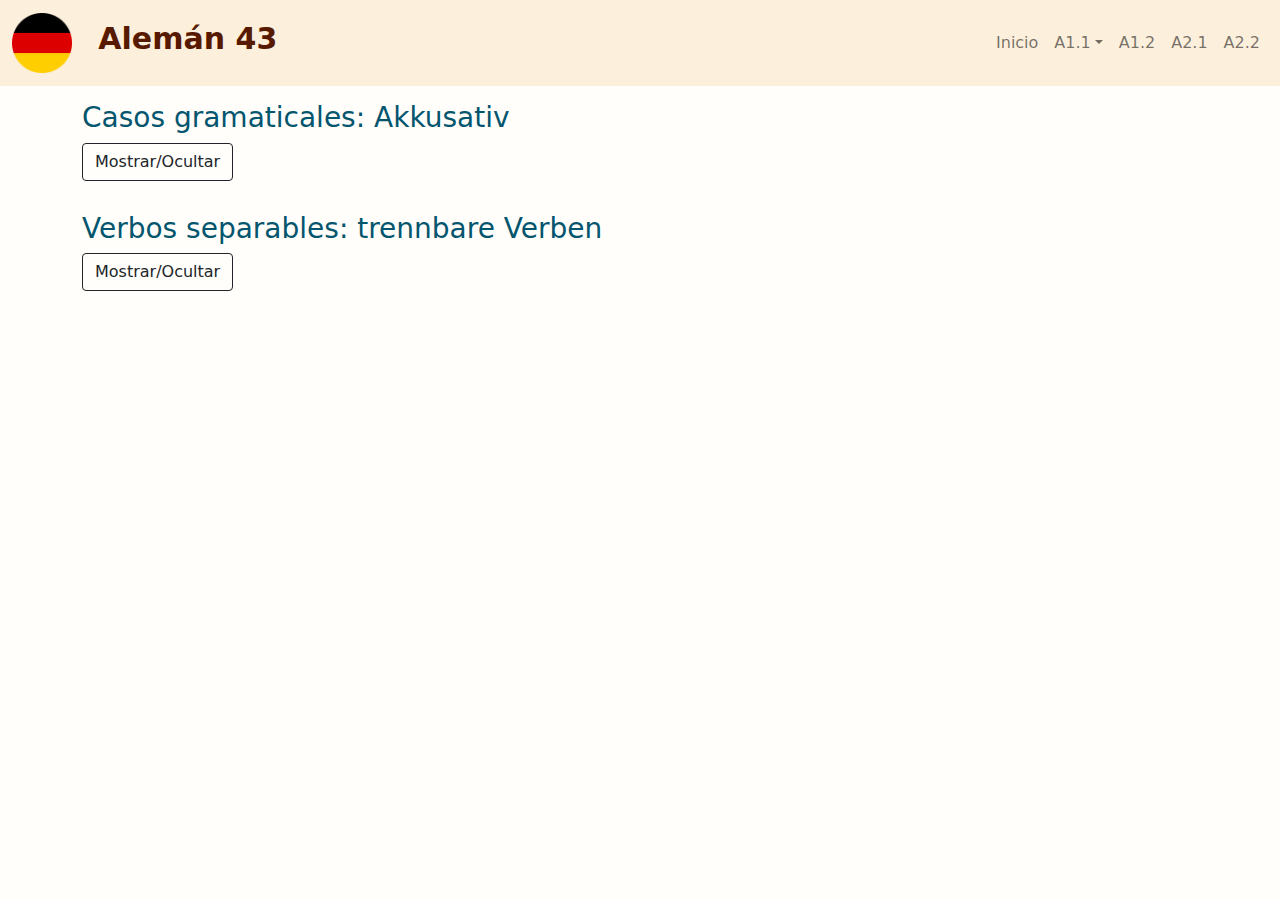
<file: Curso/a11_cont.html>
<!doctype html>
<html lang="en">
  <head>
    <!-- Required meta tags -->
    <meta charset="utf-8">
    <meta name="viewport" content="width=device-width, initial-scale=1">
    <link rel="icon" type="image/png" href="img/logo.png" sizes="16x16">

    <!-- Bootstrap CSS -->
    <link rel="stylesheet" href="css/bootstrap.min.css">
    <link rel="stylesheet" href="css/main.css">

    <title>Alemán 43</title>
  </head>
  <body>
    <!-- navbar -->
    <nav class="navbar navbar-expand-lg navbar-light bg-nav">
        <div class="container-fluid">
            <a class="navbar-brand" href="index.html">
                <img src="img/logo.png" alt="logo" width="60" height="60">
                <span class="s-tt">Alemán 43</span>
            </a>
            <button class="navbar-toggler" type="button" data-bs-toggle="collapse" data-bs-target="#navbarSupportedContent" aria-controls="navbarSupportedContent" aria-expanded="false" aria-label="Toggle navigation">
                <span class="navbar-toggler-icon"></span>
            </button>
            <div class="collapse navbar-collapse" id="navbarSupportedContent">
                <ul class="navbar-nav ms-auto mb-2 mb-lg-0">
                    <li class="nav-item"><a class="nav-link" href="index.html">Inicio</a></li>
                    <li class="nav-item dropdown">
                        <a class="nav-link dropdown-toggle" href="#" id="navbarDropdown" role="button" data-bs-toggle="dropdown" aria-expanded="false">A1.1</a>
                        <ul class="dropdown-menu" aria-labelledby="navbar-dropdown">
                            <li class="dropdown-item" href="#"><a class="dropdown-item" href="a11_cont.html">Contenido</a></li>
                            <li class="dropdown-item" href="#"><a class="dropdown-item" href="a11_res.html">Resumen</a></li>
                            <li><hr class="dropdown-divider"></li>
                            <li class="dropdown-item"><a class="dropdown-item" href="a11_voc.html">Vocabulario</a></li>                           
                        </ul>
                    </li>
                    <li class="nav-item"><a class="nav-link" href="#">A1.2</a></li>
                    <li class="nav-item"><a class="nav-link" href="#">A2.1</a></li>
                    <li class="nav-item"><a class="nav-link" href="#">A2.2</a></li>
                </ul>
            </div>
        </div>
    </nav>
    <div class="container-lg">
        <!-- Caso Acusativo -->
        <div>
            <h3 id="akkusativ">Casos gramaticales: Akkusativ</h3>
            <p>
                <a class="btn btn-outline-dark" data-bs-toggle="collapse" href="#collapseAkkusativ" role="button" aria-expanded="false" aria-controls="collpaseAkkusativ">
                Mostrar/Ocultar
                </a>
            </p>
            <div class="collapsing" id="collapseAkkusativ">
                <div class="row">
                    <p>El alemán posee cuatro casos: <i>el nominativo, el acusativo, el dativo y el genitivo.</i> Estos se identifican por las terminaciones (llamadas <strong>declinaciones</strong>) que se aplican a los <mark>artículos</mark> y <mark>adjetivos</mark> que preceden un <strong>sustantivo</strong>.</p>
                    <p>El caso <span class="s-nom">nominativo</span> se refiere al sujeto de una oración, generalmente se ubica antes del verbo:</p>
                    <p class="ejemplo"><span class="s-nom">Der Mann</span> sucht seinen Schlüssel <br><small>El hombre busca sus llaves</small></p>
                    <p>Muchos verbos necesitan un objeto que complete la frase de <span class="s-b">manera significativa</span>. Este objeto suele estar en forma <span class="s-akk">acusativa</span>.</p>
                    <p class="ejemplo">Der Mann sucht <span class="s-akk">seinen Schlüssel</span> <br><small>El hombre busca sus llaves</small>
                    <p class="ejemplo">Nico öffnet <span class="s-akk">die Tür</span><br><small>Nico abre la puerta</small></p> 
                    <p class="ejemplo">Inge bereitet <span class="s-akk">das Mittagessen</span> vor <br><small>Inge prepara el almuerzo</small></p>  
                    <p>Ejemplos de verbos que requieren de un objeto acusativo (o directo):
                    <div class="row justify-content-center">
                        <div class="col-auto">
                            <ul class="list-unstyled">
                                <li>haben - tener</li>
                                <li>lernen - aprender</li>
                                <li>brauchen - necesitar</li>
                                <li>anrufen - llamar por tel.</li>
                                <li>essen - comer</li>
                                <li>trinken - beber</li>
                                <li>nehmen - tomar (take)</li>
                                <li>suchen - buscar</li>
                            </ul>
                        </div>
                        <div class="col-auto">
                            <ul class="list-unstyled">
                                <li>machen - hacer</li>
                                <li>lieben - amar</li>
                                <li>hassen - odiar</li>
                                <li>besuchen - visitar</li>
                                <li>besichtigen - inspeccionar</li>
                                <li>bestellen - pedir/encargar</li>
                                <li>bekommen - conseguir</li>
                                <li>mögen - gustar/querer</li>
                            </ul>
                        </div>
                        <div class="col-auto">
                            <ul class="list-unstyled">
                                <li>pützen - limpiar</li>
                                <li>kontrollieren - controlar</li>
                                <li>vorbereiten - preparar</li>
                                <li>waschen - lavar</li>
                                <li>öffnen - abrir</li>
                                <li>schließen -cerrar</li>
                                <li>kennen - conocer</li>
                                <li>reparieren - reparar</li>
                            </ul>
                        </div>
                    </div>
                    <p>Pero, ¿qué implica que un verbo tenga un objeto acusativo? Como se indicó anteriormente, cada caso cambia la forma en que terminan los <mark>artículos</mark> y <mark>adjetivos</mark> que acompañan el sustantivo (además de modificar los pronombres). En el caso acusativo, se modifica el artículo para los sustantivos de género <span class="s-m">masculino</span>.</p>
                    <div class="row justify-content-center">
                        <div class="col-auto">
                            <table class="table table-responsive table-bordered table-sm table-hover">
                                <thead>
                                    <tr>
                                        <th></th>
                                        <th class="s-nom">Nominativ</th>
                                        <th class="s-akk">Akkusativ</th>
                                    </tr>
                                </thead>
                                <tbody>
                                    <tr>
                                        <td class="s-m align-middle">maskulin</td>
                                        <td class="text-center">der <br>ein <br>kein</td>
                                        <td class="text-center">de<span class="s-b">n</span> <br>ein<span class="s-b">en</span> <br> kein<span class="s-b">en</span></td>
                                    </tr>
                                    <tr>
                                        <td class="s-f align-middle">feminin</td>
                                        <td class="text-center">die <br>eine <br>keine</td>
                                        <td class="text-center">die <br>eine <br>keine</td>
                                    </tr>
                                    <tr>
                                        <td class="s-n align-middle">neutral</td>
                                        <td class="text-center">das <br>ein <br>kein</td>
                                        <td class="text-center">das <br>ein <br>kein</td>
                                    </tr>
                                </tbody>
                            </table>
                        </div>
                    </div>
                    <p>Como ejemplo vamos a construir algunas oraciones: <br>&nbsp; <br><i>Los niños quieren al perro</i></p>
                    <div class="ejemplo">
                        <ul class="list-unstyled">
                            <li><i>El niño</i> - <span class="s-n">das Kind</span> y su plural <i>los niños</i> - <span class="s-p">die Kinder</span>.</li>
                            <li>El verbo <i>querer/amar</i> - <span class="s-b">lieben</span> que requiere de un objeto para que la oración tenga significado completo.</li>
                            <li><i>El perro</i> - <span class="s-m">der Hund</span> que al ser el objeto acusativo y tener género masculino cambia su artículo a <span class="s-m"></span>den Hund</span>.</li>
                        </ul>                
                        <p class="text-center"><span class="s-nom">Die Kinder</span> liebt <span class="s-akk">den Hund</span></p>
                    </div>
                    <p><i>Mi madre compra el pan</i></p>
                    <div class="ejemplo">
                        <ul class="list-unstyled">
                            <li><i>Mi madre</i> - <span class="s-f">meine Mutter</span>.</li>
                            <li>El verbo <i>comprar</i> - <span class="s-b">kaufen</span> que requiere de un objeto para que la oración tenga significado completo.</li>
                            <li><i>El pan</i> - <span class="s-n">das Brot</span> es el objeto acusativo, pero como su género es neutro no cambia su artículo.</li>
                        </ul>
                        <p class="text-center"><span class="s-nom">Meine Mutter</span> kauft <span class="s-akk">das Brot</span></p>
                    </div>
                    <p><i>Tu hermana visita a mi abuelo</i></p>
                    <div class="ejemplo">
                        <ul class="list-unstyled">
                            <li><i>Tu hermana</i> - <span class="s-n">deine Schwester</span>.</li>
                            <li>El verbo <i>visitar</i> - <span class="s-b">besuchen</span> que requiere de un objeto para que la oración tenga significado completo.</li>
                            <li><i>Mi abuelo</i> - <span class="s-m">mein Großvater</span> que al ser el objeto acusativo y tener género masculino cambia su artículo a <span class="s-m"></span>meinen Großvater.</li>
                        </ul>                
                        <p class="text-center"><span class="s-nom">Deine Schwester</span> besucht <span class="s-akk">meinen Großvater</span></p>
                    </div>
                    <p><i>¿Conoces al profesor?</i></p>
                    <div class="ejemplo">
                        <ul class="list-unstyled">
                            <li>El verbo <i>conocer</i> - <span class="s-b">kennen</span> que requiere de un objeto</li>
                            <li><i>El profesor</i> - <span class="s-m">der Lehrer</span> que al ser el objeto acusativo cambia su artículo a <span class="s-m">den Lehrer</span></li>
                            <li>Recordar que el ser un Ja-/Nein- Frage (pregunta de sí/no), se ubica primero el verbo y luego el sujeto.</li>
                        </ul>
                        <p class="text-center">Kennst <span class="s-nom">du</span> <span class="s-akk">den Lehrer</span>?</p>
                    </div>
                    <p><i>Ella no toma un jugo de naranja</i></p>
                    <div class="ejemplo">
                        <ul class="list-unstyled">
                            <li>El verbo <i>beber/tomar</i> - <span class="s-b">trinken</span> que requiere de un objeto</li>
                            <li><i>Un jugo de naranja</i> - <span class="s-m">ein Orangensaft</span> que al ser el objeto acusativo cambia su artículo a <span class="s-m">einen Orangensaft</span></li>                    
                        </ul>
                        <p class="text-center"><span class="s-nom">Sie</span> trinkt <span class="s-akk">keinen Orangensaft</span>.</p>
                    </div>
                    <p><i>Él no necesita el carro</i></p>
                    <div class="ejemplo">
                        <ul class="list-unstyled">
                            <li>El verbo <i>necesitar</i> - <span class="s-b">brauchen</span> que requiere de un objeto</li>
                            <li><i>El carro</i> - <span class="s-n">das Auto</span> que es el objeto acusativo pero no cambia su artículo al tener género neutro</li>
                        </ul>
                        <p class="text-center"><span class="s-nom">Er</span> braucht <span class="s-akk">das Auto</span> nicht</p>
                    </div>
                    <h4>Ejercicios</h4>
                    <p>Construye las siguientes oraciones</p>
                    <div class="ejemplo">
                        <ul class="list-unstyled">
                            <li>Comemos un pan - <span class="s-b">essen</span>/<span class="s-n">das Brot</span><input type="text" size="40" style="margin-left: 15px;"></li>
                            <li>No hago la tarea - <span class="s-b">machen</span>/<span class="s-f">die Hausaufgabe</span><input type="text" size="40" style="margin-left: 15px;"></li>
                            <li>¿Hannes toma un café? - <span class="s-b">trinken</span>/<span class="s-m">der Kaffee</span><input type="text" size="40" style="margin-left: 15px;"></li>
                            <li>¿Tienes mi balón? - <span class="s-b">haben</span>/<span class="s-m">der Ball</span><input type="text" size="40" style="margin-left: 15px;"></li>
                            <li>Tu padre lee un libro - <span class="s-m">der Vater</span>/<span class="s-b">lessen</span>/<span class="s-n">das Buch</span><input type="text" size="40" style="margin-left: 15px;"></li>
                        </ul>
                    </div>
                </div>
            </div>
        </div>
        <!-- Verbos separables -->
        <div>
            <h3 id="separables">Verbos separables: trennbare Verben</h3>
            <p>
                <a class="btn btn-outline-dark" data-bs-toggle="collapse" href="#collapseSeparables" role="button" aria-expanded="false" aria-controls="collpaseAkkusativ">
                Mostrar/Ocultar
                </a>
            </p>
            <div class="collapsing" id="collapseSeparables">
                <div class="row">
                    <h4>Verbos separables</h4>
                    <p>Un concepto importante en el alemán son los verbos separables. Vamos a hacer uso de un concepto muy similar ya conocido: los <strong>verbos frasales</strong> (<i>phrasal verbs</i>). En inglés, los verbos frasales están compuesto de un verbo y de una preposición, modificando así el significado original del verbo. Tomemos como ejemplo el verbo <i><mark>look</mark></i>.</p>
                    <div class="row justify-content-center">
                        <div class="col-auto">
                            <table class="table table-hover table-responsive table-bordered table-sm">
                                <thead>
                                    <th>verbo</th>
                                    <th>preposición</th>
                                    <th class="text-center">significado</th>
                                </thead>
                                <tbody>
                                    <tr>
                                        <td rowspan="9" class="s-b align-middle">look</td>
                                        <td>after</td>
                                        <td>cuidar o encargarse de alguien</td>
                                    </tr>
                                    <tr>
                                        <td>at</td>
                                        <td>mirar algo o a alguien</td>
                                    </tr>
                                    <tr>
                                        <td>for</td>
                                        <td>buscar algo o a alguien</td>
                                    </tr>
                                    <tr>
                                        <td>forward to</td>
                                        <td>esperar algo con ansias</td>
                                    </tr>
                                    <tr>
                                        <td>into</td>
                                        <td>estudiar / investigar</td>
                                    </tr>
                                    <tr>
                                        <td>out</td>
                                        <td>estar atento</td>
                                    </tr>
                                    <tr>
                                        <td>over</td>
                                        <td>repasar / examinar</td>
                                    </tr>
                                    <tr>
                                        <td>through</td>
                                        <td>revisar / hojear</td>
                                    </tr>
                                    <tr>
                                        <td>up</td>
                                        <td>consultar o buscar algo <br>(en un libro)</td>
                                    </tr>
                                </tbody>
                            </table>
                        </div>
                    </div>
                    <p>Como vimos, las preposiciones cambian el significado de un verbo en inglés. Esto es cierto también en el alemán, cuando un verbo tiene un preposición como prefijo, su significado es modificado. Veamos por ejemplo el verbo <i>aufstehen</i>.</p>
                    <div class="ejemplo">
                        <ul class="list-unstyled">
                            <li>El verbo <span class="s-b">stehen</span> significa estar de pie.</li>
                            <li>Cuando agregamos el prefijo <i>auf</i> al verbo (<span class="s-b">aufstehen</span>), su significado es levantarse o ponerse de pie</li>
                        </ul>
                    </div>
                    <p>Veamos por ejemplo como diferentes prefijos (que son preposiciones) cambian el significado de un solo verbo:</p>
                    <div class="row justify-content-center">
                        <div class="col-auto">
                            <table class="table table-responsive table-bordered table-hover table-sm">
                                <thead>
                                    <tr>
                                        <th colspan="2">Verbo sin prefijo</th>
                                        <th colspan="2">Verbo con prefijo</th>
                                    </tr>
                                </thead>
                                <tbody>
                                    <tr>
                                        <td rowspan="6" class="text-center align-middle s-vb">machen</td>
                                        <td class="text-center align-middle" rowspan="6">hacer</td>
                                        <td>auf|machen</td>
                                        <td>abrir</td>
                                    </tr>
                                    <tr>
                                        <td>zu|machen</td>
                                        <td>cerrar</td>
                                    </tr>
                                    <tr>
                                        <td>an|machen</td>
                                        <td>encender</td>
                                    </tr>
                                    <tr>
                                        <td>aus|machen</td>
                                        <td>apagar</td>
                                    </tr>
                                    <tr>
                                        <td>mit|machen</td>
                                        <td>participar</td>
                                    </tr>
                                    <tr>
                                        <td>ab|machen</td>
                                        <td>despegar <br>desprender</td>
                                    </tr>
                                </tbody>
                            </table>
                        </div>
                    </div>
                    <p>Los principales prefijos separables son los siguientes: <i><mark>ab-, an-, auf-, aus-, bei-, ein-, her-, hin-, los-, mit-, nach-, vor-, weg-, zu-, -züruck.</mark></i> (en el <a href="http://www.alemanista.com/los-verbos-separables-e-inseparables-sin-dolor/" target="_blank">enlace</a> se encuentran ejemplos de cada uno).</p>                    
                    <p>Pero, ¿qué significa que un verbo sea separable? Los verbos separables siguen el mismo patrón que otros verbos, pero tenemos que hacer algo adicional:</p>
                    <div class="ejemplo"><ol><li>Dividir el verbo (en el verbo y su prefijo).</li><li>Conjugar el verbo de forma habitual.</li><li>Colocar el prefijo al final de la oración.</li></ol></div>
                    <div class="ejemplo">
                        <p><span class="s-vb">aufstehen</span> - levantarse <i>(stehen - estar de pie)</i></p>
                        <p class="text-center">Ich <span class="s-vb">stehe</span> um 6 Uhr <i><span class="s-vb">auf</span></i><br><i>Me levanto a las 6 am</i></p>
                        <p><span class="s-vb">abfahren</span> - salir/partir <i>(fahren - conducir)</i></p>
                        <p class="text-center">Der Zug <span class="s-vb">fährt</span> um 8 Uhr <i><span class="s-vb">ab</span></i><br><i>El tren sale a las 8 am</i></p>
                        <p><span class="s-vb">züruckkommen</span> - volver <i>(kommen - venir)</i></p>
                        <p class="text-center">Wir <span class="s-vb">kommen</span> am Freitag <i class="s-vb">züruck</i><br><i>Volvemos el viernes</i></p>
                    </div>
                </div>
                <div class="row">
                    <h4>Verbos inseparables: untrennbare Verben</h4>
                    <p>Los verbos no separables se asemejan a los verbos con prefijos en español, donde de igual forma que con los separables, al agregar un prefijo se le da un significado nuevo al verbo, formando una palabra por si sola. Como ejemplos de verbos con prefijos en español tenemos: <i><mark>extraer, descubrir, rellenar, prevenir, sobresalir, transformar.</mark></i></p>
                    <p>Los prefijos no separables en alemán son los siguientes: <i><mark>be-, emp-, ent-, er-, ge-, miss-, ver-, zer-.</mark></i> (en el <a href="http://www.alemanista.com/los-verbos-separables-e-inseparables-sin-dolor/" target="_blank">enlace</a> se encuentran ejemplos de cada uno).</p>
                    <div class="row justify-content-center">
                        <div class="col-auto">
                            <table class="table table-bordered table-hover table-sm table-responsive table-sm">
                                <thead class="text-center">
                                    <tr>
                                        <th colspan="2">Sin prefijo</th>
                                        <th colspan="2">Con prefijo</th>
                                    </tr>
                                </thead>
                                <tbody>
                                    <tr>
                                        <td class="s-b">kommen</td>
                                        <td>venir</td>
                                        <td class="s-b">bekommen</td>
                                        <td>recibir</td>
                                    </tr>
                                    <tr>
                                        <td class="s-b">fangen</td>
                                        <td>atrapar</td>
                                        <td class="s-b">empfangen</td>
                                        <td>acoger</td>
                                    </tr>
                                    <tr>
                                        <td class="s-b">lassen</td>
                                        <td>permitir</td>
                                        <td class="s-b">entlassen</td>
                                        <td>despedir</td>
                                    </tr>
                                    <tr>
                                        <td class="s-b">trinken</td>
                                        <td>tomar</td>
                                        <td class="s-b">ertrinken</td>
                                        <td>ahogarse</td>
                                    </tr>
                                    <tr>
                                        <td class="s-b">hören</td>
                                        <td>escuchar</td>
                                        <td class="s-b">gehören</td>
                                        <td>pertenecer</td>
                                    </tr>
                                    <tr>
                                        <td class="s-b">brauchen</td>
                                        <td>necesitar</td>
                                        <td class="s-b">missbrauchen</td>
                                        <td>abusar</td>
                                    </tr>
                                    <tr>
                                        <td class="s-b">kaufen</td>
                                        <td>comprar</td>
                                        <td class="s-b">verkaufen</td>
                                        <td>vender</td>
                                    </tr>
                                    <tr>
                                        <td class="s-b">stören</td>
                                        <td>molestar</td>
                                        <td class="s-b">zerstören</td>
                                        <td>destruir</td>
                                    </tr>
                                </tbody>
                            </table>
                        </div>  
                    </div>
                    <div class="ejemplo">
                        <p><span class="s-vb">bezahlen</span> - pagar <i>(zahlen - pagar)</i></p>
                        <p class="text-center">Er <span class="s-vb">bezalht</span> das Brot <br><i>Él paga el pan</i></p>
                        <p><span class="s-vb">empfehlen</span> - recomendar <i>(fehlen - faltar / echar de menos)</i></p>
                        <p class="text-center">Der Lehrer <span class="s-vb">empfiehlt</span> das Buch <br><i>El profesor recomienda el libro</i></p>
                        <p><span class="s-vb">erzählen</span> - narrar <i>(zählen - contar)</i></p>
                        <p class="text-center">Die Großeltern <span class="s-vb">erzählen</span> eine Geschichte <br><i>Los abuelos cuentan una historia</i></p>
                        <p><span class="s-vb">zerreißen</span> - romper <i>(reißen - arrancar)</i></p>
                        <p class="text-center">Sie <span class="s-vb">zerreißt</span> die Brief ihres Freundes <br><i>Ella rompe la carta de sus amigos</i></p>
                    </div>
                </div>
                <div class="row">
                    <h4>Ejercicios</h4>
                    <p>Construir las oraciones como en el ejemplo</p>
                    <div class="ejemplo">
                        <ul class="list-unstyled">
                            <li>Der Zug / um 10 Uhr / in Münster / <span class="s-vb">ankommen</span> <i class="small">(El tren / a las 10 / en la catedral / llegar)</i> - Der Zug <span class="s-vb">kommt</span> um 10 Uhr in Münster <span class="s-vb">an</span></li>
                            <li>Die Studenten / den Text / <span class="s-vb">durchlessen</span> <i class="small">(Los estudiantes / el texto / leer a fondo)</i> <input type="text" class="input-m"></li>
                            <li>Die Flasche / Bier / <span class="s-vb">enthalten</span> <i class="small">(la botella / cerveza / contener)</i> <input type="text" class="input-m"></li>
                        </ul>
                    </div>
                </div>
            </div>
        </div>
    </div>
    <!-- Separate Popper and Bootstrap JS -->
    
    <script src="js/popper.min.js"></script>
    <script src="js/bootstrap.min.js"></script>

  </body>
</html>
</file>
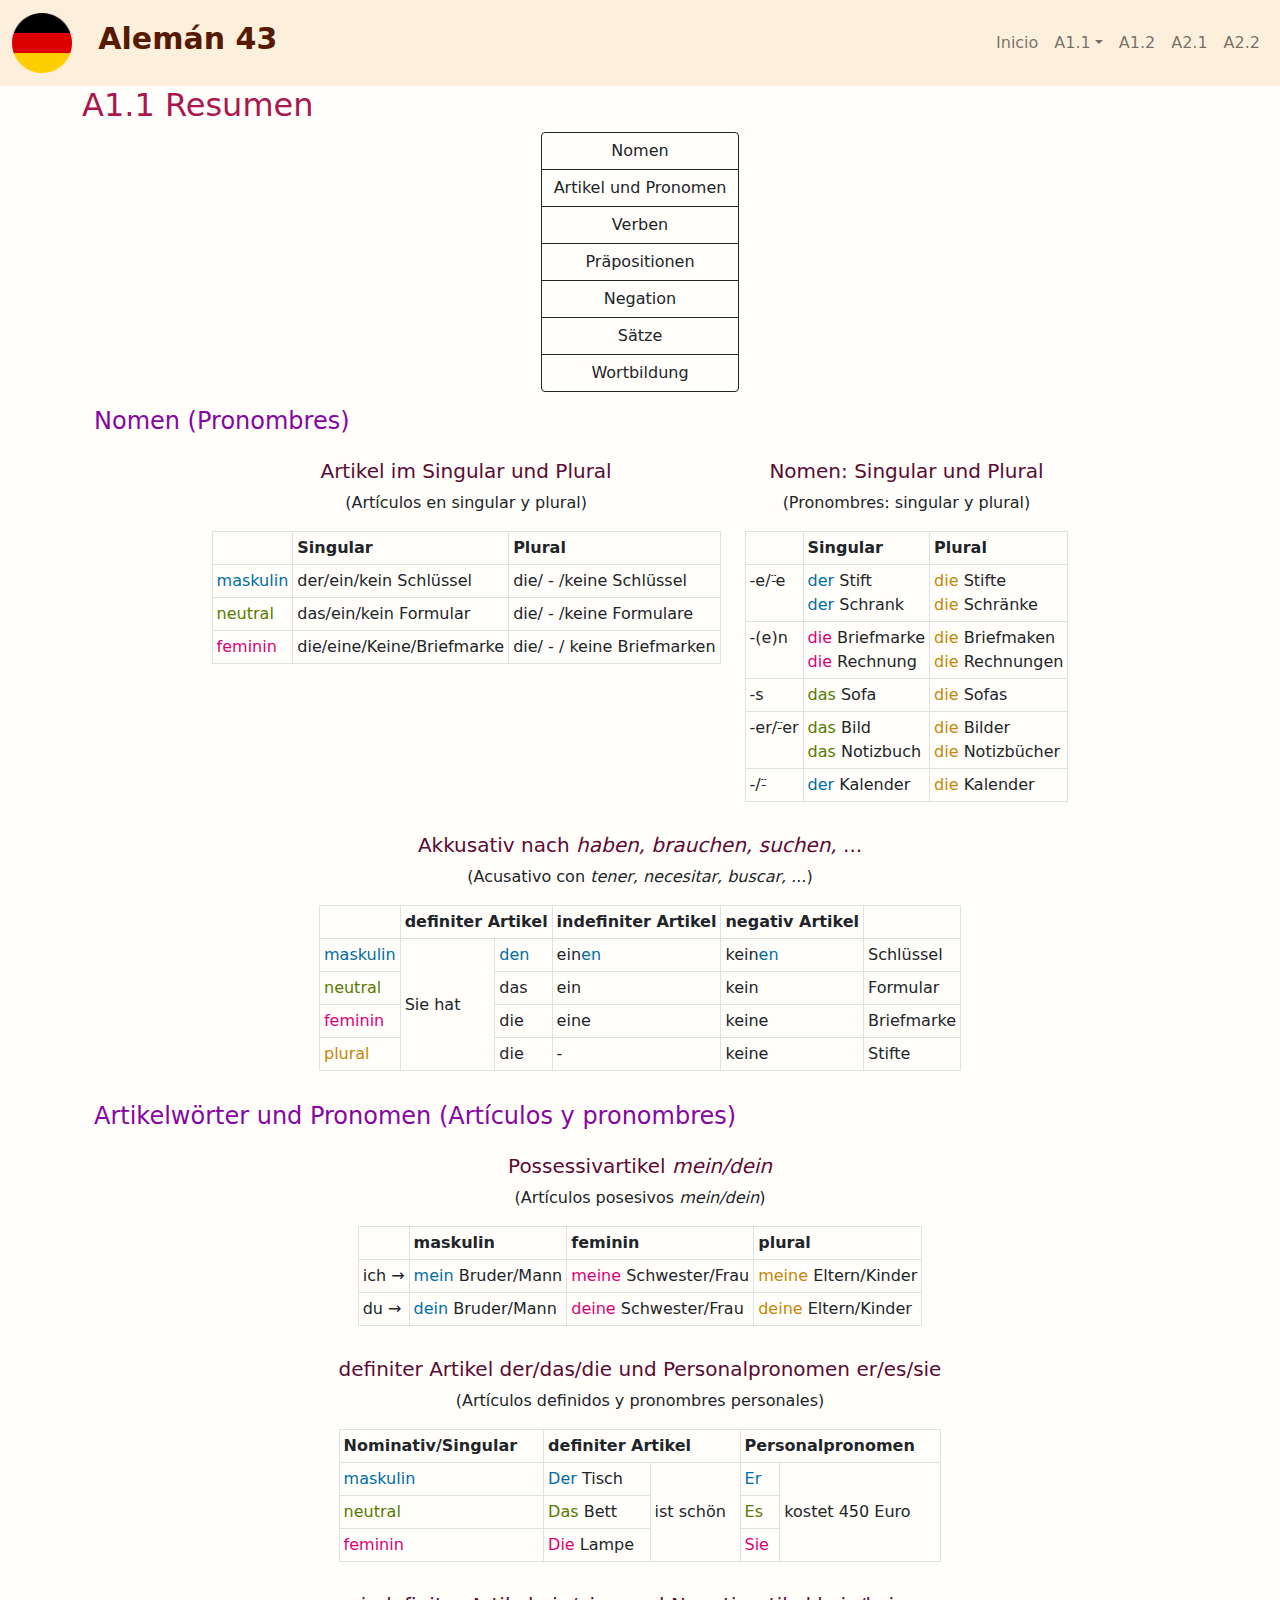
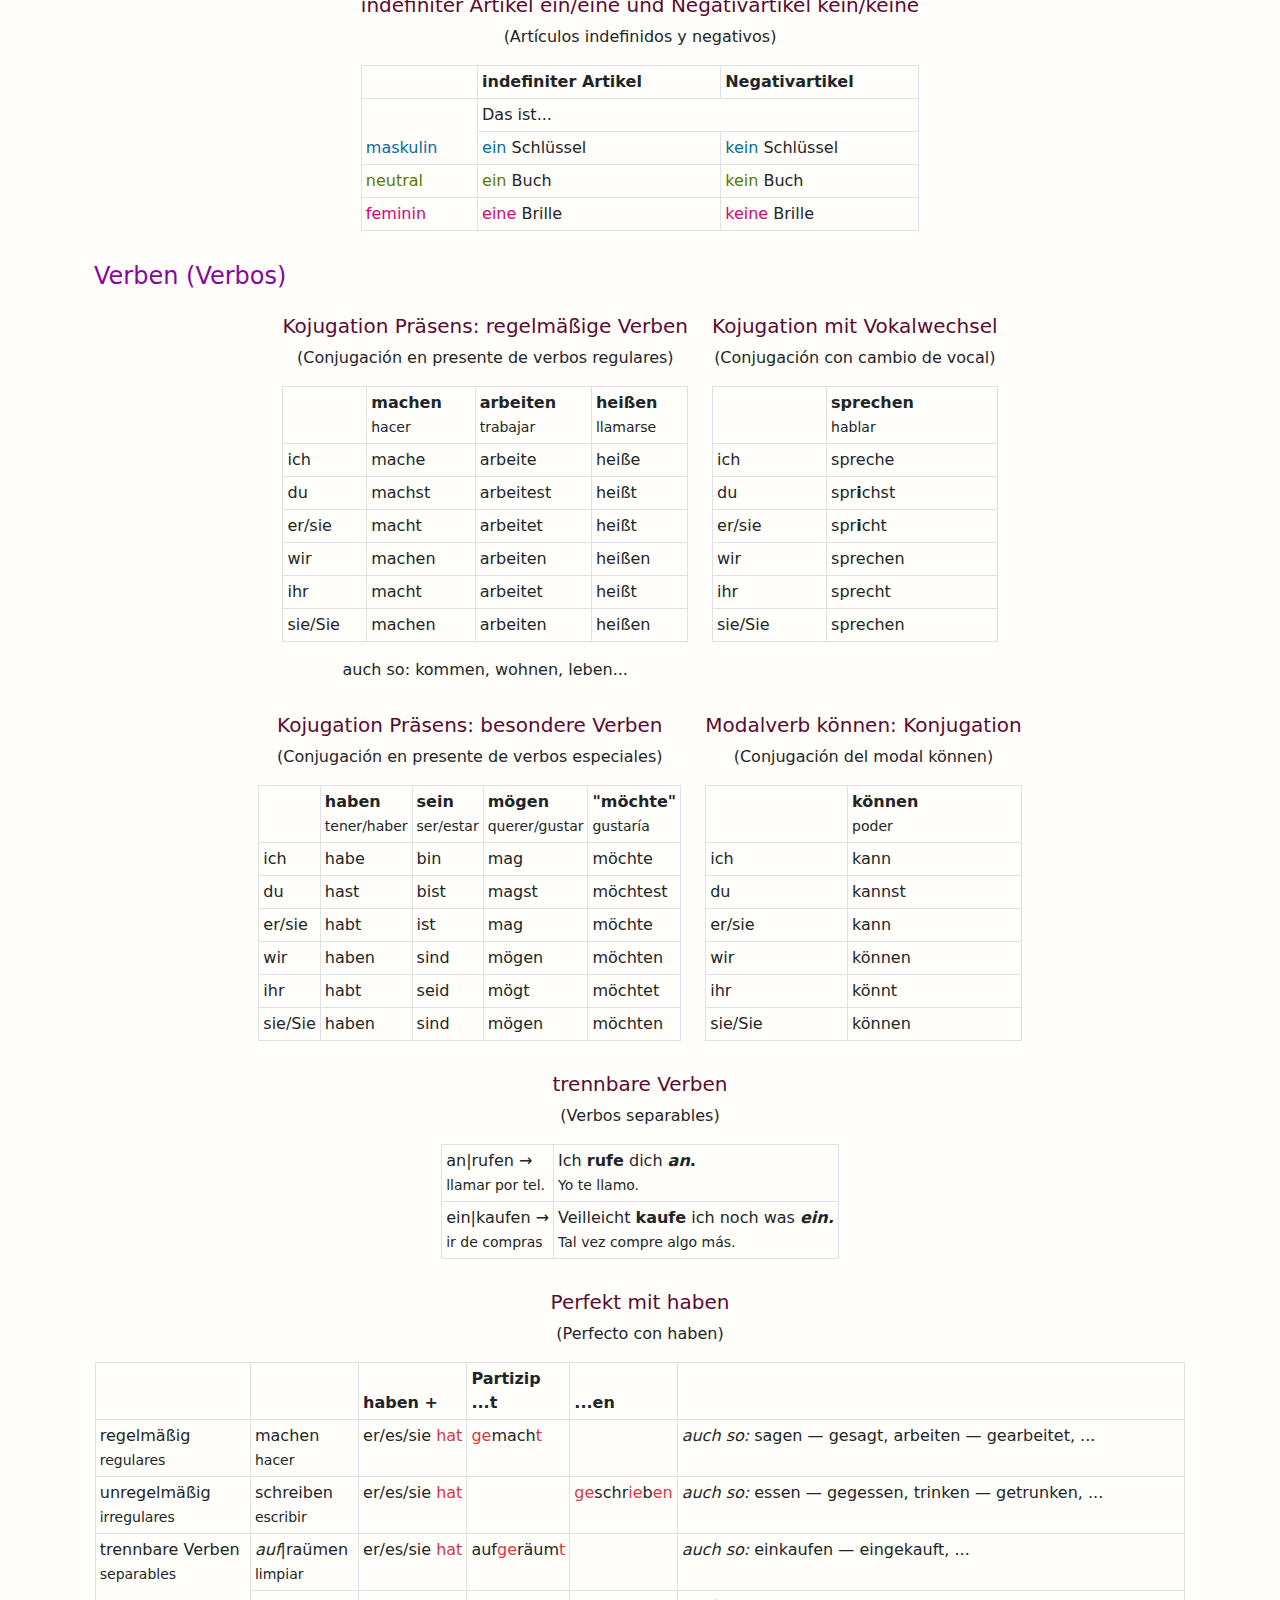
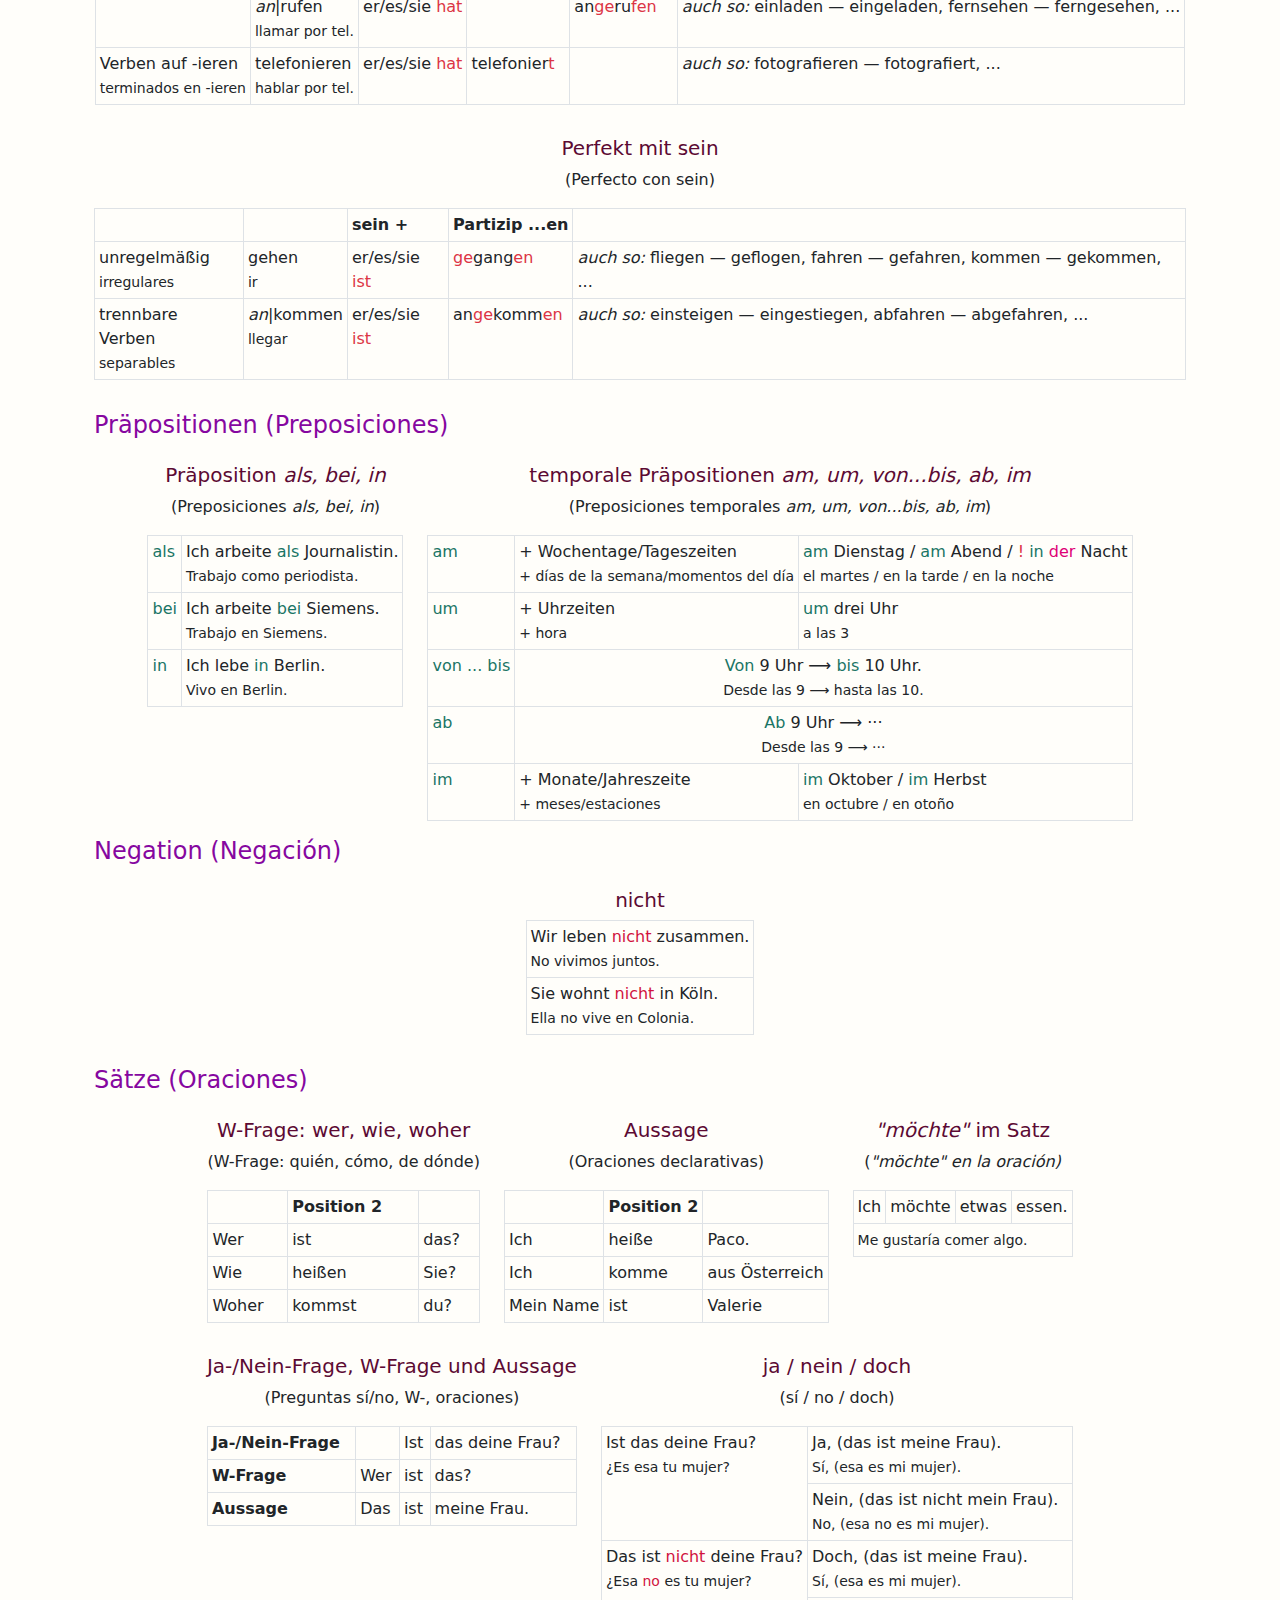
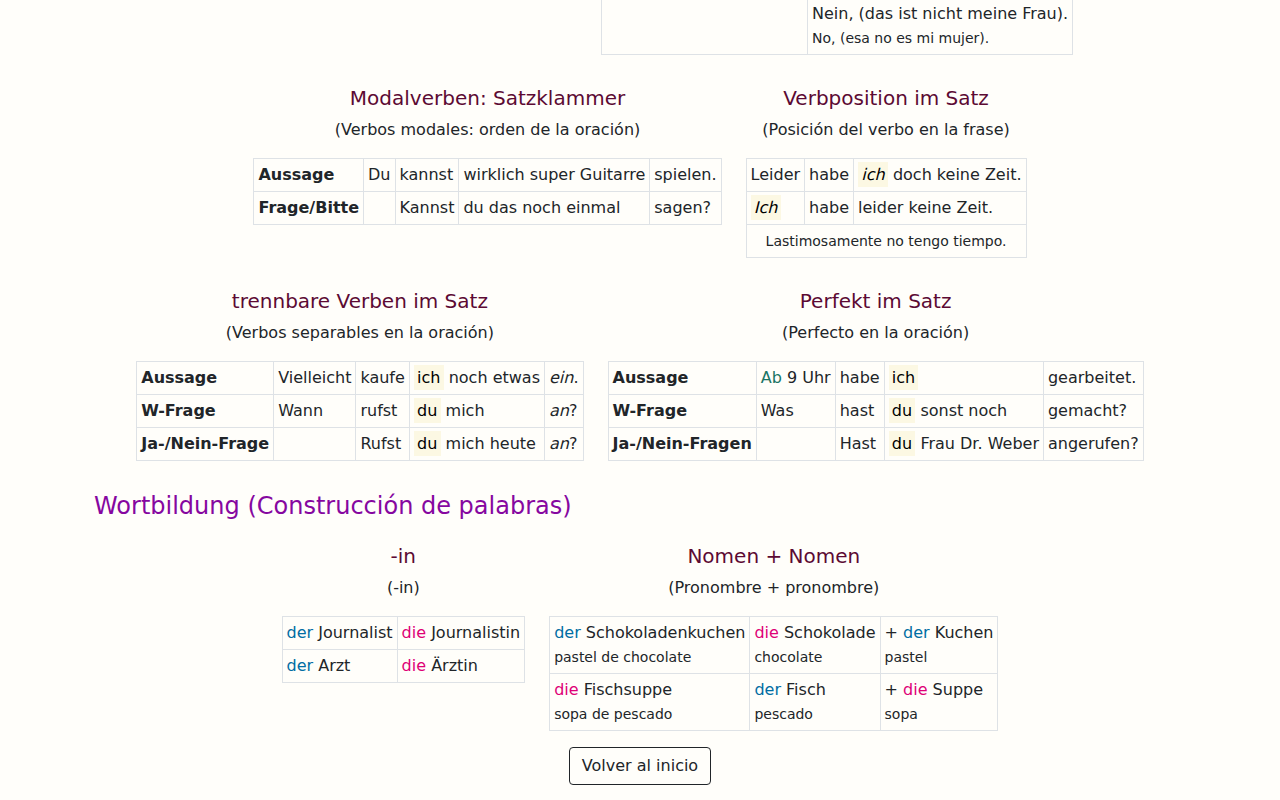
<file: Curso/a11_res.html>
<!doctype html>
<html lang="en">
  <head>
    <!-- Required meta tags -->
    <meta charset="utf-8">
    <meta name="viewport" content="width=device-width, initial-scale=1">
    <link rel="icon" type="image/png" href="img/logo.png" sizes="16x16">

    <!-- Bootstrap CSS -->
    <link rel="stylesheet" href="css/bootstrap.min.css">
    <link rel="stylesheet" href="css/main.css">

    <title>Alemán 43</title>
  </head>
  <body>
    <!-- navbar -->
    <nav class="navbar navbar-expand-lg navbar-light bg-nav">
        <div class="container-fluid">
            <a class="navbar-brand" href="index.html">
                <img src="img/logo.png" alt="logo" width="60" height="60">
                <span class="s-tt">Alemán 43</span>
            </a>
            <button class="navbar-toggler" type="button" data-bs-toggle="collapse" data-bs-target="#navbarSupportedContent" aria-controls="navbarSupportedContent" aria-expanded="false" aria-label="Toggle navigation">
                <span class="navbar-toggler-icon"></span>
            </button>
            <div class="collapse navbar-collapse" id="navbarSupportedContent">
                <ul class="navbar-nav ms-auto">
                    <li class="nav-item"><a class="nav-link" href="index.html">Inicio</a></li>
                    <li class="nav-item dropdown">
                        <a class="nav-link dropdown-toggle" href="#" id="navbarDropdown" role="button" data-bs-toggle="dropdown" aria-expanded="false">A1.1</a>
                        <ul class="dropdown-menu" aria-labelledby="navbar-dropdown">
                            <li class="dropdown-item" href="#"><a class="dropdown-item" href="a11_cont.html">Contenido</a></li>
                            <li class="dropdown-item" href="#"><a class="dropdown-item" href="a11_res.html">Resumen</a></li>
                            <li><hr class="dropdown-divider"></li>
                            <li class="dropdown-item"><a class="dropdown-item" href="a11_voc.html">Vocabulario</a></li>                           
                        </ul>
                    </li>
                    <li class="nav-item"><a class="nav-link" href="#">A1.2</a></li>
                    <li class="nav-item"><a class="nav-link" href="#">A2.1</a></li>
                    <li class="nav-item"><a class="nav-link" href="#">A2.2</a></li>
                </ul>
            </div>
        </div>
    </nav>
    <div class="container-lg">
        <h2>A1.1 Resumen</h2>
        <div class="container-lg text-center">
            <div class="btn-group-vertical" role="group" aria-label="Contenido">
                <a href="a11_res.html#nomen" class="btn btn-outline-dark" role="button"><span class="s-b">Nomen</span></a>
                <a href="a11_res.html#artikel" class="btn btn-outline-dark" role="button"><span class="s-b">Artikel und Pronomen</span></a>
                <a href="a11_res.html#verben" class="btn btn-outline-dark" role="button"><span class="s-b">Verben</span></a>
                <a href="a11_res.html#prap" class="btn btn-outline-dark" role="button"><span class="s-b">Präpositionen</span></a>
                <a href="a11_res.html#neg" class="btn btn-outline-dark" role="button"><span class="s-b">Negation</span></a>
                <a href="a11_res.html#satze" class="btn btn-outline-dark" role="button"><span class="s-b">Sätze</span></a>
                <a href="a11_res.html#wb" class="btn btn-outline-dark" role="button"><span class="s-b">Wortbildung</span></a>
            </div>
        </div>
        <!-- Pronombres id:nomen -->
        <div class="container-lg">       
            <h4 id="nomen">Nomen (Pronombres)</h4>           
            <div class="row justify-content-center">                
                <div class="col-auto">
                    <h5>Artikel im Singular und Plural</h5>
                    <p style="text-align: center;">(Artículos en singular y plural)</p>
                    <table class="table table-bordered table-sm table-hover table-responsive">
                        <thead>
                            <tr>
                                <th></th>
                                <th>Singular</th>
                                <th>Plural</th>
                            </tr>
                        </thead>
                        <tbody>
                            <tr>
                                <td><span class="s-m">maskulin</span></td>
                                <td>der/ein/kein Schlüssel</td>
                                <td>die/ - /keine Schlüssel</td>
                            </tr>
                            <tr>
                                <td><span class="s-n">neutral</span></td>
                                <td>das/ein/kein Formular</td>
                                <td>die/ - /keine Formulare</td>
                            </tr>
                            <tr>
                                <td><span class="s-f">feminin</span></td>
                                <td>die/eine/Keine/Briefmarke</td>
                                <td>die/ - / keine Briefmarken</td>
                            </tr>
                        </tbody>
                    </table>
                </div>
                <div class="col-auto">
                    <h5>Nomen: Singular und Plural</h5>
                    <p style="text-align: center;">(Pronombres: singular y plural)</p>
                    <table class="table table-bordered table-responsive table-sm table-hover">
                        <thead>
                            <th></th>
                            <th>Singular</th>
                            <th>Plural</th>
                        </thead>
                        <tbody>
                            <tr>
                                <td>-e/⸚e</td>
                                <td><span class="s-m">der</span> Stift <br><span class="s-m">der</span> Schrank</td>
                                <td><span class="s-p">die</span> Stifte <br><span class="s-p">die</span> Schränke</td>
                            </tr>
                            <tr>
                                <td>-(e)n</td>
                                <td><span class="s-f">die</span> Briefmarke <br><span class="s-f">die</span> Rechnung</td>
                                <td><span class="s-p">die</span> Briefmaken <br><span class="s-p">die</span> Rechnungen</td>
                            </tr>
                            <tr>
                                <td>-s</td>
                                <td><span class="s-n">das</span> Sofa</td>
                                <td><span class="s-p">die</span> Sofas</td>
                            </tr>
                            <tr>
                                <td>-er/⸚er</td>
                                <td><span class="s-n">das</span> Bild <br><span class="s-n">das</span> Notizbuch</td>
                                <td><span class="s-p">die</span> Bilder <br><span class="s-p">die</span> Notizbücher</td>
                            </tr>
                            <tr>
                                <td>-/⸚</td>
                                <td><span class="s-m">der</span> Kalender</td>
                                <td><span class="s-p">die</span> Kalender</td>
                            </tr>
                        </tbody>
                    </table>
                </div>
                <div class="col-auto float-left">
                    <h5>Akkusativ nach <i>haben, brauchen, suchen,</i> ...</h5>
                    <p style="text-align: center;">(Acusativo con <i>tener, necesitar, buscar,</i> ...)</p>
                    <table class="table table-bordered table-hover table-sm table-responsive">
                        <thead>
                            <tr>
                                <th></th>
                                <th colspan="2">definiter Artikel</th>
                                <th>indefiniter Artikel</th>
                                <th>negativ Artikel</th>
                                <th></th>
                            </tr>
                        </thead>
                        <tbody>
                            <tr>
                                <td><span class="s-m">maskulin</span></td>
                                <td rowspan="4" style="vertical-align: middle;">Sie hat</td>
                                <td><span class="s-m">den</span></td>
                                <td>ein<span class="s-m">en</span></td>
                                <td>kein<span class="s-m">en</span></td>
                                <td>Schlüssel</td>                               
                            </tr>
                            <tr>
                                <td><span class="s-n">neutral</span></td>
                                <td>das</td>
                                <td>ein</td>
                                <td>kein</td>
                                <td>Formular</td>                               
                            </tr>
                            <tr>
                                <td><span class="s-f">feminin</span></td>
                                <td>die</td>
                                <td>eine</td>
                                <td>keine</td>
                                <td>Briefmarke</td>                               
                            </tr>
                            <tr>
                                <td><span class="s-p">plural</span></td>
                                <td>die</td>
                                <td>-</td>
                                <td>keine</td>
                                <td>Stifte</td>                               
                            </tr> 
                        </tbody>
                    </table>
                </div>
            </div>        
        </div>
        <!-- Artículos id:artikel -->
        <div class="container-lg">
            <h4 id="artikel">Artikelwörter und Pronomen (Artículos y pronombres)</h4>
            <div class="row justify-content-center">
                <div class="col-auto">
                    <h5>Possessivartikel <i>mein/dein</i></h5>
                    <p style="text-align: center;">(Artículos posesivos <i>mein/dein</i>)</p>
                    <table class="table table-responsive table-bordered table-hover table-sm">
                        <thead>
                            <tr>
                                <th></th>
                                <th>maskulin</th>
                                <th>feminin</th>
                                <th>plural</th>
                            </tr>
                        </thead>
                        <tbody>
                            <tr>
                                <td><span class="s-b">ich →</span></td>
                                <td><span class="s-m">mein</span> Bruder/Mann</td>
                                <td><span class="s-f">meine</span> Schwester/Frau</td>
                                <td><span class="s-p">meine</span> Eltern/Kinder</td>
                            </tr>
                            <tr>
                                <td><span class="s-b">du →</span></td>
                                <td><span class="s-m">dein</span> Bruder/Mann</td>
                                <td><span class="s-f">deine</span> Schwester/Frau</td>
                                <td><span class="s-p">deine</span> Eltern/Kinder</td>
                            </tr>
                        </tbody>
                    </table>
                </div>
                <div class="col-auto">
                    <h5>definiter Artikel der/das/die und Personalpronomen er/es/sie</h5>
                    <p style="text-align: center;">(Artículos definidos y pronombres personales)</p>
                    <table class="table table-responsive table-bordered table-hover table-sm">
                        <thead>
                            <tr>
                                <th>Nominativ/Singular</th>
                                <th colspan="2">definiter Artikel</th>
                                <th colspan="2">Personalpronomen</th>
                            </tr>
                        </thead>
                        <tbody>
                            <tr>
                                <td><span class="s-m">maskulin</span></td>
                                <td><span class="s-m">Der</span> Tisch</td>
                                <td rowspan="3" style="vertical-align: middle;">ist schön</td>
                                <td><span class="s-m">Er</span></td>
                                <td rowspan="3" style="vertical-align: middle;">kostet 450 Euro</td>
                            </tr>
                            <tr>
                                <td><span class="s-n">neutral</span></td>
                                <td><span class="s-n">Das</span> Bett</td>
                                <td><span class="s-n">Es</span></td>
                            </tr>
                            <tr>
                                <td><span class="s-f">feminin</span></td>
                                <td><span class="s-f">Die</span> Lampe</td>
                                <td><span class="s-f">Sie</span></td>
                            </tr>
                        </tbody>
                    </table>
                </div>
                <div class="col-auto">
                    <h5>indefiniter Artikel ein/eine und Negativartikel kein/keine</h5>
                    <p style="text-align: center;">(Artículos indefinidos y negativos)</p>
                    <table class="table table-responsive table-bordered table-hover table-sm">
                        <thead>
                            <tr>
                                <th></th>
                                <th>indefiniter Artikel</th>
                                <th>Negativartikel</th>
                            </tr>
                        </thead>
                        <tbody>
                            <tr>
                                <td rowspan="2" style="vertical-align: bottom;"><span class="s-m">maskulin</span></td>
                                <td colspan="2">Das ist...</td>
                            </tr>
                            <tr>
                                <td><span class="s-m">ein</span> Schlüssel</td>
                                <td><span class="s-m">kein</span> Schlüssel</td>
                            </tr>
                            <tr>
                                <td><span class="s-n">neutral</span></td>
                                <td><span class="s-n">ein</span> Buch</td>
                                <td><span class="s-n">kein</span> Buch</td>
                            </tr>
                            <tr>
                                <td><span class="s-f">feminin</span></td>
                                <td><span class="s-f">eine</span> Brille</td>
                                <td><span class="s-f">keine</span> Brille</td>
                            </tr>
                        </tbody>
                    </table>
                </div>
            </div>
        </div>
        <!-- Verbos id:verben -->
        <div class="container-lg">
            <h4 id="verben">Verben (Verbos)</h4>
            <div class="row justify-content-center">
                <div class="col-auto">
                    <h5>Kojugation Präsens: regelmäßige Verben</h5>
                    <p style="text-align: center;">(Conjugación en presente de verbos regulares)</p>
                    <table class="table table-responsive table-bordered table-hover table-sm">
                        <thead>
                            <tr>
                                <th></th>
                                <th>machen <br><small class="s-b">hacer</small></th>
                                <th>arbeiten <br><small class="s-b">trabajar</small></th>
                                <th>heißen <br><small class="s-b">llamarse</small></th>
                            </tr>
                        </thead>
                        <tbody>
                            <tr>
                                <td>ich</td>
                                <td>mache</td>
                                <td>arbeite</td>
                                <td>heiße</td>
                            </tr>
                            <tr>
                                <td>du</td>
                                <td>machst</td>
                                <td>arbeitest</td>
                                <td>heißt</td>
                            </tr>
                            <tr>
                                <td>er/sie</td>
                                <td>macht</td>
                                <td>arbeitet</td>
                                <td>heißt</td>
                            </tr>
                            <tr>
                                <td>wir</td>
                                <td>machen</td>
                                <td>arbeiten</td>
                                <td>heißen</td>
                            </tr>
                            <tr>
                                <td>ihr</td>
                                <td>macht</td>
                                <td>arbeitet</td>
                                <td>heißt</td>
                            </tr>
                            <tr>
                                <td>sie/Sie</td>
                                <td>machen</td>
                                <td>arbeiten</td>
                                <td>heißen</td>
                            </tr>
                        </tbody>
                    </table>
                    <p style="text-align: center; margin-top: 0px;">auch so: kommen, wohnen, leben...</p>
                </div>
                <div class="col-auto">
                    <h5>Kojugation mit Vokalwechsel</h5>
                    <p style="text-align: center;">(Conjugación con cambio de vocal)</p>
                    <table class="table table-responsive table-bordered table-hover table-sm">
                        <thead>
                            <tr>
                                <th></th>
                                <th>sprechen <br><small class="s-b">hablar</small></th>
                            </tr>
                        </thead>
                        <tbody>
                            <tr>
                                <td>ich</td>
                                <td>spreche</td>
                            </tr>
                            <tr>
                                <td>du</td>
                                <td>spr<b>i</b>chst</td>
                            </tr>
                            <tr>
                                <td>er/sie</td>
                                <td>spr<b>i</b>cht</td>
                            </tr>
                            <tr>
                                <td>wir</td>
                                <td>sprechen</td>
                            </tr>
                            <tr>
                                <td>ihr</td>
                                <td>sprecht</td>
                            </tr>
                            <tr>
                                <td>sie/Sie</td>
                                <td>sprechen</td>
                            </tr>
                        </tbody>
                    </table>
                </div>
                <div class="col-auto">
                    <h5>Kojugation Präsens: besondere Verben</h5>
                    <p style="text-align: center;">(Conjugación en presente de verbos especiales)</p>
                    <table class="table table-responsive table-bordered table-hover table-sm">
                        <thead>
                            <tr>
                                <th></th>
                                <th>haben <br><small class="s-b">tener/haber</small></th>
                                <th>sein <br><small class="s-b">ser/estar</small></th>
                                <th>mögen <br><small class="s-b">querer/gustar</small></th>
                                <th>"möchte" <br><small class="s-b">gustaría</small></th>
                            </tr>
                        </thead>
                        <tbody>
                            <tr>
                                <td>ich</td>
                                <td>habe</td>
                                <td>bin</td>
                                <td>mag</td>
                                <td>möchte</td>
                            </tr>
                            <tr>
                                <td>du</td>
                                <td>hast</td>
                                <td>bist</td>
                                <td>magst</td>
                                <td>möchtest</td>
                            </tr>
                            <tr>
                                <td>er/sie</td>
                                <td>habt</td>
                                <td>ist</td>
                                <td>mag</td>
                                <td>möchte</td>
                            </tr>
                            <tr>
                                <td>wir</td>
                                <td>haben</td>
                                <td>sind</td>
                                <td>mögen</td>
                                <td>möchten</td>
                            </tr>
                            <tr>
                                <td>ihr</td>
                                <td>habt</td>
                                <td>seid</td>
                                <td>mögt</td>
                                <td>möchtet</td>
                            </tr>
                            <tr>
                                <td>sie/Sie</td>
                                <td>haben</td>
                                <td>sind</td>
                                <td>mögen</td>
                                <td>möchten</td>
                            </tr>
                        </tbody>
                    </table>
                </div>
                <div class="col-auto">
                    <h5>Modalverb können: Konjugation</h5>
                    <p style="text-align: center;">(Conjugación del modal können)</p>
                    <table class="table table-responsive table-bordered table-hover table-sm">
                        <thead>
                            <tr>
                                <th></th>
                                <th>können <br><small class="s-b">poder</small></th>
                            </tr>
                        </thead>
                        <tbody>
                            <tr>
                                <td>ich</td>
                                <td>kann</td>
                            </tr>
                            <tr>
                                <td>du</td>
                                <td>kannst</td>
                            </tr>
                            <tr>
                                <td>er/sie</td>
                                <td>kann</td>
                            </tr>
                            <tr>
                                <td>wir</td>
                                <td>können</td>
                            </tr>
                            <tr>
                                <td>ihr</td>
                                <td>könnt</td>
                            </tr>
                            <tr>
                                <td>sie/Sie</td>
                                <td>können</td>
                            </tr>
                        </tbody>
                    </table>
                </div>
                <div class="col-auto">
                    <h5>trennbare Verben</h5>
                    <p style="text-align: center;">(Verbos separables)</p>
                    <table class="table table-responsive table-bordered table-hover table-sm">
                        <tbody>
                            <tr>
                                <td>an|rufen → <br><small>llamar por tel.</small></td>
                                <td>Ich <b>rufe</b> dich <b><i>an</i>.</b><br><small>Yo te llamo.</small></td>
                            </tr>
                            <tr>
                                <td>ein|kaufen → <br><small>ir de compras</small></td>
                                <td>Veilleicht <b>kaufe</b> ich noch was <b><i>ein.</i></b><br><small>Tal vez compre algo más.</small></td>
                            </tr>
                        </tbody>
                    </table>
                </div>
                <div class="col-auto">
                    <h5>Perfekt mit haben</h5>
                    <p style="text-align: center;">(Perfecto con haben)</p>
                    <table class="table table-responsive table-bordered table-hover table-sm">
                        <thead>
                            <tr>
                                <th></th>
                                <th></th>
                                <th>haben +</th>
                                <th>Partizip <br>...t</th>
                                <th>&nbsp; <br>...en</th>
                                <th></th>
                            </tr>
                        </thead>
                        <tbody>
                            <tr>
                                <td>regelmäßig <br><small>regulares</small></td>
                                <td>machen <br><small>hacer</small></td>
                                <td class="s-b">er/es/sie <span class="text-danger">hat</span></td>
                                <td class="s-b"><span class="text-danger">ge</span>mach<span class="text-danger">t</span></td>
                                <td></td>
                                <td><i>auch so:</i> sagen — gesagt, arbeiten — gearbeitet, ... </td>
                            </tr>
                            <tr>
                                <td>unregelmäßig <br><small>irregulares</small></td>
                                <td>schreiben <br><small>escribir</small></td>
                                <td class="s-b">er/es/sie <span class="text-danger">hat</span></td>
                                <td></td>
                                <td class="s-b"><span class="text-danger">ge</span>schr<span class="text-danger">ie</span>b<span class="text-danger">en</span></td>
                                <td><i>auch so:</i> essen — gegessen, trinken — getrunken, ... </td>
                            </tr>
                            <tr>
                                <td rowspan="2">trennbare Verben <br><small>separables</small></td>
                                <td><i>auf</i>|raümen <br><small>limpiar</small></td>
                                <td class="s-b">er/es/sie <span class="text-danger">hat</span></td>
                                <td class="s-b">auf<span class="text-danger">ge</span>räum<span class="text-danger">t</span></td>
                                <td></td>
                                <td><i>auch so:</i> einkaufen — eingekauft, ...</td>
                            </tr>
                            <tr>
                                <td><i>an</i>|rufen <br><small>llamar por tel.</small></td>
                                <td class="s-b">er/es/sie <span class="text-danger">hat</span></td>
                                <td></td>
                                <td class="s-b">an<span class="text-danger">ge</span>ru<span class="text-danger">fen</span></td>
                                <td><i>auch so:</i> einladen — eingeladen, fernsehen — ferngesehen, ...</td>
                            </tr>
                            <tr>
                                <td>Verben auf -ieren<br><small>terminados en -ieren</small></td>
                                <td>telefonieren <br><small>hablar por tel.</small></td>
                                <td class="s-b">er/es/sie <span class="text-danger">hat</span></td>
                                <td class="s-b">telefonier<span class="text-danger">t</span></td>
                                <td></td>
                                <td><i>auch so:</i> fotografieren — fotografiert, ...</td>                          
                            </tr>
                        </tbody>
                    </table>
                </div>
                <div class="col-auto">
                    <h5>Perfekt mit sein</h5>
                    <p style="text-align: center;">(Perfecto con sein)</p>
                    <table class="table table-responsive table-bordered table-hover table-sm">
                        <thead>
                            <tr>
                                <th></th>
                                <th></th>
                                <th>sein +</th>
                                <th>Partizip ...en</th>
                                <th></th>
                            </tr>
                        </thead>
                        <tbody>
                            <tr>
                                <td>unregelmäßig <br><small>irregulares</small></td>
                                <td>gehen <br><small>ir</small></td>
                                <td class="s-b">er/es/sie <span class="text-danger">ist</span></td>
                                <td class="s-b"><span class="text-danger">ge</span>gang<span class="text-danger">en</span></td>
                                <td><i>auch so:</i> fliegen — geflogen, fahren — gefahren, kommen — gekommen, ...</td>
                            </tr>
                            <tr>
                                <td>trennbare Verben <br><small>separables</small></td>
                                <td><i>an</i>|kommen <br><small>llegar</small></td>
                                <td class="s-b">er/es/sie <span class="text-danger">ist</span></td>
                                <td class="s-b">an<span class="text-danger">ge</span>komm<span class="text-danger">en</span></td>
                                <td><i>auch so:</i> einsteigen — eingestiegen, abfahren — abgefahren, ...</td>
                            </tr>
                        </tbody>
                    </table>
                </div>
            </div>
        </div>
        <!-- Preposiciones id:prap -->
        <div class="container-lg">
            <h4 id="prap">Präpositionen (Preposiciones)</h4>
            <div class="row justify-content-center">
                <div class="col-auto">
                    <h5>Präposition <i>als, bei, in</i></h5>
                    <p style="text-align: center;">(Preposiciones <i>als, bei, in</i>)</p>
                    <table class="table table-responsive table-bordered table-hover table-sm">
                        <tbody>
                            <tr>
                                <td><span class="s-pr">als</span></td>
                                <td>Ich arbeite <span class="s-pr">als</span> Journalistin.<br><small>Trabajo como periodista.</small></td>
                            </tr>
                            <tr>
                                <td><span class="s-pr">bei</span></td>
                                <td>Ich arbeite <span class="s-pr">bei</span> Siemens.<br><small>Trabajo en Siemens.</small></td>
                            </tr>
                            <tr>
                                <td><span class="s-pr">in</span></td>
                                <td>Ich lebe <span class="s-pr">in</span> Berlin.<br><small>Vivo en Berlin.</small></td>
                            </tr>
                        </tbody>
                    </table>
                </div>
                <div class="col-auto">
                    <h5>temporale Präpositionen <i>am, um, von...bis, ab, im</i></h5>
                    <p style="text-align: center;">(Preposiciones temporales <i>am, um, von...bis, ab, im</i>)</p>
                    <table class="table table-responsive table-hover table-sm table-bordered">
                        <tbody>
                            <tr>
                                <td class="s-pr">am</td>
                                <td>+ Wochentage/Tageszeiten <br><small>+ días de la semana/momentos del día</small></td>
                                <td><span class="s-pr">am</span> Dienstag / <span class="s-pr">am</span> Abend / <span class="text-danger s-b">!</span> <span class="s-pr">in</span> <span class="s-f">der</span> Nacht <br><small>el martes / en la tarde / en la noche</small></td>
                            </tr>
                            <tr>
                                <td class="s-pr">um</td>
                                <td>+ Uhrzeiten <br><small>+ hora</small></td>
                                <td><span class="s-pr">um</span> drei Uhr <br><small>a las 3</small></td>
                            </tr>
                            <tr>
                                <td class="s-pr">von ... bis</td>
                                <td colspan="2" class="text-center"><span class="s-pr">Von</span> 9 Uhr ⟶ <span class="s-pr">bis</span> 10 Uhr.<br><small>Desde las 9 ⟶ hasta las 10.</small></td>
                            </tr>
                            <tr>
                                <td class="s-pr">ab</td>
                                <td class="text-center" colspan="2"><span class="s-pr">Ab</span> 9 Uhr ⟶ ··· <br><small>Desde las 9 ⟶ ···</small></td>
                            </tr>
                            <tr>
                                <td class="s-pr">im</td>
                                <td>+ Monate/Jahreszeite <br><small>+ meses/estaciones</small></td>
                                <td><span class="s-pr">im</span> Oktober / <span class="s-pr">im</span> Herbst <br><small>en octubre / en otoño</small></td>
                            </tr>
                        </tbody>
                    </table>
                </div>
            </div>
        </div>
        <!-- Negación id:neg -->
        <div class="container-lg">
            <div class="row justify-content-center">
                <h4 id="neg">Negation (Negación)</h4>
                <div class="col-auto">
                    <h5>nicht</h5>
                    <table class="table table-bordered table-hover table-responsive table-sm">
                        <tbody>
                            <tr>
                                <td>Wir leben <span class="s-neg">nicht</span> zusammen. <br><small>No vivimos juntos.</small></td>
                            </tr>
                            <tr>
                                <td>Sie wohnt <span class="s-neg">nicht</span> in Köln. <br><small>Ella no vive en Colonia.</small></td>
                            </tr>
                        </tbody>
                    </table>
                </div>
            </div>
        </div>
        <!-- Oraciones id:satze -->
        <div class="container-lg">
            <h4 id="satze">Sätze (Oraciones)</h4>
            <div class="row justify-content-center">
                <div class="col-auto">
                    <h5>W-Frage: wer, wie, woher</h5>
                    <p class="text-center">(W-Frage: quién, cómo, de dónde)</p>
                    <table class="table table-responsive table-bordered table-hover table-sm">
                        <thead>
                            <tr>
                                <th></th>
                                <th>Position 2</th>
                                <th></th>
                            </tr>                            
                        </thead>
                        <tbody>
                            <tr>
                                <td>Wer</td>
                                <td>ist</td>
                                <td>das?</td>
                            </tr>
                            <tr>
                                <td>Wie</td>
                                <td>heißen</td>
                                <td>Sie?</td>
                            </tr>
                            <tr>
                                <td>Woher</td>
                                <td>kommst</td>
                                <td>du?</td>
                            </tr>
                        </tbody>
                    </table>
                </div>
                <div class="col-auto">
                    <h5>Aussage</h5>
                    <p class="text-center">(Oraciones declarativas)</p>
                    <table class="table table-responsive table-bordered table-hover table-sm">
                        <thead>
                            <tr>
                                <th></th>
                                <th>Position 2</th>
                                <th></th>
                            </tr>
                        </thead>
                        <tbody>
                            <tr>
                                <td>Ich</td>
                                <td>heiße</td>
                                <td>Paco.</td>
                            </tr>
                            <tr>
                                <td>Ich</td>
                                <td>komme</td>
                                <td>aus Österreich</td>
                            </tr>
                            <tr>
                                <td>Mein Name</td>
                                <td>ist</td>
                                <td>Valerie</td>
                            </tr>
                        </tbody>
                    </table>
                </div>
                <div class="col-auto">
                    <h5><i>"möchte"</i> im Satz</h5>
                    <p class="text-center">(<i>"möchte" en la oración)</i></p>
                    <table class="table table-responsive table-bordered table-hover table-sm">
                        <tbody>
                            <tr>
                                <td>Ich</td>
                                <td>möchte</td>
                                <td>etwas</td>
                                <td>essen.</td>
                            </tr>
                            <tr>
                                <td colspan="4"><small>Me gustaría comer algo.</small></td>
                            </tr>
                        </tbody>
                    </table>
                </div>
                <div class="col-auto">
                    <h5>Ja-/Nein-Frage, W-Frage und Aussage</h5>
                    <p class="text-center">(Preguntas sí/no, W-, oraciones)</p>
                    <table class="table table-responsive table-bordered table-hover table-sm">
                        <tbody>
                            <tr>
                                <th>Ja-/Nein-Frage</th>
                                <td></td>
                                <td>Ist</td>
                                <td>das deine Frau?</td>
                            </tr>
                            <tr>
                                <th>W-Frage</th>
                                <td>Wer</td>
                                <td>ist</td>
                                <td>das?</td>
                            </tr>
                            <tr>
                                <th>Aussage</th>
                                <td>Das</td>
                                <td>ist</td>
                                <td>meine Frau.</td>
                            </tr>
                        </tbody>
                    </table>
                </div>
                <div class="col-auto">
                    <h5>ja / nein / doch</h5>
                    <p class="text-center">(sí / no / doch)</p>
                    <table class="table table-bordered table-hover table-responsive table-sm">
                        <tbody>
                            <tr>
                                <td rowspan="2">Ist das deine Frau? <br><small>¿Es esa tu mujer?</small></td>
                                <td>Ja, (das ist meine Frau). <br><small>Sí, (esa es mi mujer).</small></td>
                            </tr>
                            <tr>
                                <td>Nein, (das ist nicht mein Frau). <br><small>No, (esa no es mi mujer).</small></td>
                            </tr>
                            <tr>
                                <td rowspan="2">Das ist <span class="s-neg">nicht</span> deine Frau? <br><small>¿Esa <span class="s-neg">no</span> es tu mujer?</small></td>
                                <td>Doch, (das ist meine Frau). <br><small>Sí, (esa es mi mujer).</small></td>
                            </tr>
                            <tr>
                                <td>Nein, (das ist nicht meine Frau). <br><small>No, (esa no es mi mujer).</small></td>
                            </tr>
                        </tbody>
                    </table>
                </div>
                <div class="col-auto">
                    <h5>Modalverben: Satzklammer</h5>
                    <p class="text-center">(Verbos modales: orden de la oración)</p>
                    <table class="table table-bordered table-hover table-responsive table-sm">
                        <tbody>
                            <tr>
                                <th>Aussage</th>
                                <td>Du</td>
                                <td>kannst</td>
                                <td>wirklich super Guitarre</td>
                                <td>spielen.</td>
                            </tr>
                            <tr>
                                <th>Frage/Bitte</th>
                                <td></td>
                                <td>Kannst</td>
                                <td>du das noch einmal</td>
                                <td>sagen?</td>
                            </tr>
                        </tbody>
                    </table>
                </div>
                <div class="col-auto">
                    <h5>Verbposition im Satz</h5>
                    <p class="text-center">(Posición del verbo en la frase)</p>
                    <table class="table table-responsive table-bordered table-hover table-sm">
                        <tbody>
                            <tr>
                                <td>Leider</td>
                                <td>habe</td>
                                <td><mark><i>ich</i></mark> doch keine Zeit.</td>
                            </tr>
                            <tr>
                                <td><mark><i>Ich</i></mark></td>
                                <td>habe</td>
                                <td>leider keine Zeit.</td>
                            </tr>
                            <tr>
                                <td colspan="3" class="text-center"><small>Lastimosamente no tengo tiempo.</small></td>
                            </tr>
                        </tbody>
                    </table>
                </div>
                <div class="col-auto">
                    <h5>trennbare Verben im Satz</h5>
                    <p class="text-center">(Verbos separables en la oración)</p>
                    <table class="table table-responsive table-bordered table-hover table-sm">
                        <tbody>
                            <tr>
                                <th>Aussage</th>
                                <td>Vielleicht</td>
                                <td class="s-b">kaufe</td>
                                <td><mark>ich</mark> noch etwas</td>
                                <td class="s-b"><i>ein</i>.</td>
                            </tr>
                            <tr>
                                <th>W-Frage</th>
                                <td>Wann</td>
                                <td class="s-b">rufst</td>
                                <td><mark>du</mark> mich</td>
                                <td><span class="s-b"><i>an</i></span>?</td>
                            </tr>
                            <tr>
                                <th>Ja-/Nein-Frage</th>
                                <td></td>
                                <td class="s-b">Rufst</td>
                                <td><mark>du</mark> mich heute</td>
                                <td><span class="s-b"><i>an</i></span>?</td>
                            </tr>
                        </tbody>
                    </table>
                </div>
                <div class="col-auto">
                    <h5>Perfekt im Satz</h5>
                    <p class="text-center">(Perfecto en la oración)</p>
                    <table class="table table-responsive table-bordered table-hover table-sm">
                        <tbody>
                            <tr>
                                <th>Aussage</th>
                                <td><span class="s-pr">Ab</span> 9 Uhr</td>
                                <td>habe</td>
                                <td><mark>ich</mark></td>
                                <td>gearbeitet.</td>
                            </tr>
                            <tr>
                                <th>W-Frage</th>
                                <td>Was</td>
                                <td>hast</td>
                                <td><mark>du</mark> sonst noch</td>
                                <td>gemacht?</td>
                            </tr>
                            <tr>
                                <th>Ja-/Nein-Fragen</th>
                                <td></td>
                                <td>Hast</td>
                                <td><mark>du</mark> Frau Dr. Weber</td>
                                <td>angerufen?</td>
                            </tr>
                        </tbody>
                    </table>
                </div>
            </div>
        </div>
        <!-- Wortbildung id:wb -->
        <div class="container-lg">
            <h4 id="wb">Wortbildung (Construcción de palabras)</h4>
            <div class="row justify-content-center">
                <div class="col-auto">
                    <h5>-in</h5>
                    <p class="text-center">(-in)</p>
                    <table class="table table-responsive table-bordered table-hover table-sm">
                        <tbody>
                            <tr>
                                <td><span class="s-m">der</span> Journalist</td>
                                <td><span class="s-f">die</span> Journalist<span class="s-b">in</span></td>
                            </tr>
                            <tr>
                                <td><span class="s-m">der</span> Arzt</td>
                                <td><span class="s-f">die</span> Ärzt<span class="s-b">in</span></td>
                            </tr>
                        </tbody>
                    </table>
                </div>
                <div class="col-auto">
                    <h5>Nomen + Nomen</h5>
                    <p class="text-center">(Pronombre + pronombre)</p>
                    <table class="table table-responsive table-bordered table-hover table-sm">
                        <tbody>
                            <tr>
                                <td><span class="s-m">der</span> Schokolade<span class="s-b">n</span>kuchen <br><small>pastel de chocolate</small></td>
                                <td><span class="s-f">die</span> Schokolade <br><small>chocolate</small></td>
                                <td>+ <span class="s-m">der</span> Kuchen <br><small>pastel</small></td>
                            </tr>
                            <tr>
                                <td><span class="s-f">die</span> Fischsuppe <br><small>sopa de pescado</small></td>
                                <td><span class="s-m">der</span> Fisch <br><small>pescado</small></td>
                                <td>+ <span class="s-f">die</span> Suppe <br><small>sopa</small></td>
                            </tr>
                        </tbody>
                    </table>
                </div>
            </div>
        </div>
        <div class="row" style="margin-bottom: 15px;">
            <div class="col text-center">
                <a href="a11_res.html" class="btn btn-outline-dark" role="button"><span class="s-b">Volver al inicio</span></a>
            </div>
        </div> 
    </div>

    <!-- Separate Popper and Bootstrap JS -->    
    <script src="js/popper.min.js"></script>
    <script src="js/bootstrap.min.js"></script>

  </body>
</html>
</file>
<file: Curso/css/main.css>
body {
    background-color: #fffefa;
}
h2 {
    color:#ab164d;
}
h3 {
    color: #04556e;
    margin-top: 15px;
}
h4 {
    color: #8607a0;
    margin-top: 15px;
}
h5 {
    color: #5c0a33;
    margin-top: 15px;
    text-align: center;
}

.bg-nav {
    background-color: #fcefdc;
}
.s-m {
    color: #006DA3;
    font-weight: 500;
}
.s-f {
    color: #de0076;
    font-weight: 500;
}
.s-n {
    color: #587A00;
    font-weight: 500;
}
.s-p {
    color: #C58607;
    font-weight: 500;
}
.s-b {
    font-weight: 500;
}
.s-bb {
    color: black;
    font-weight: 500;
}

.ccard {
    background-color: #f0f3ff;
}
.btn-lec, .btn-lec:hover, .btn-lec:active, .btn-lec:visited {
    background-color: #b3f6ff !important;
    border: 1.5px solid #014d59;
}
.s-tt {
    color: #571900;
    font-weight: 600;
    font-size: 150%;
    margin-left: 20px;
}
a {
    text-decoration: none;
}
.s-pr {
    color:#1a7565;
    font-weight: 500;
}
.s-neg {
    color:#d11340;
    font-weight: 500;
}

.s-nom {
    color: #0D98BA;
    font-weight: 500;
}
.s-akk {
    color: #ba1aba;
    font-weight: 500;
}
.s-dat {
    color: #F5C414;
    font-weight: 500;
}
.s-gen {
    color: #ED6A5A;
    font-weight: 500;
}
.ejemplo {
    margin-left: 20px;
}
.s-vb {
    color: #cf0e7b;
    font-weight: 500;
}
input {
    /* width:300px; */
    margin-bottom:5px;
    line-height:18px;
    padding:2px 5px;
    -webkit-border-radius: 5px;
    -moz-border-radius: 5px;
    border-radius: 5px;
    border:1px solid #CCC;
}
.input-s {
    width: 150px;
    margin-left: 5px;
    margin-right: 5px;
}
.input-m {
    width: 400px;
    margin-left: 10px;
    margin-right: 10px;
}
</file>
